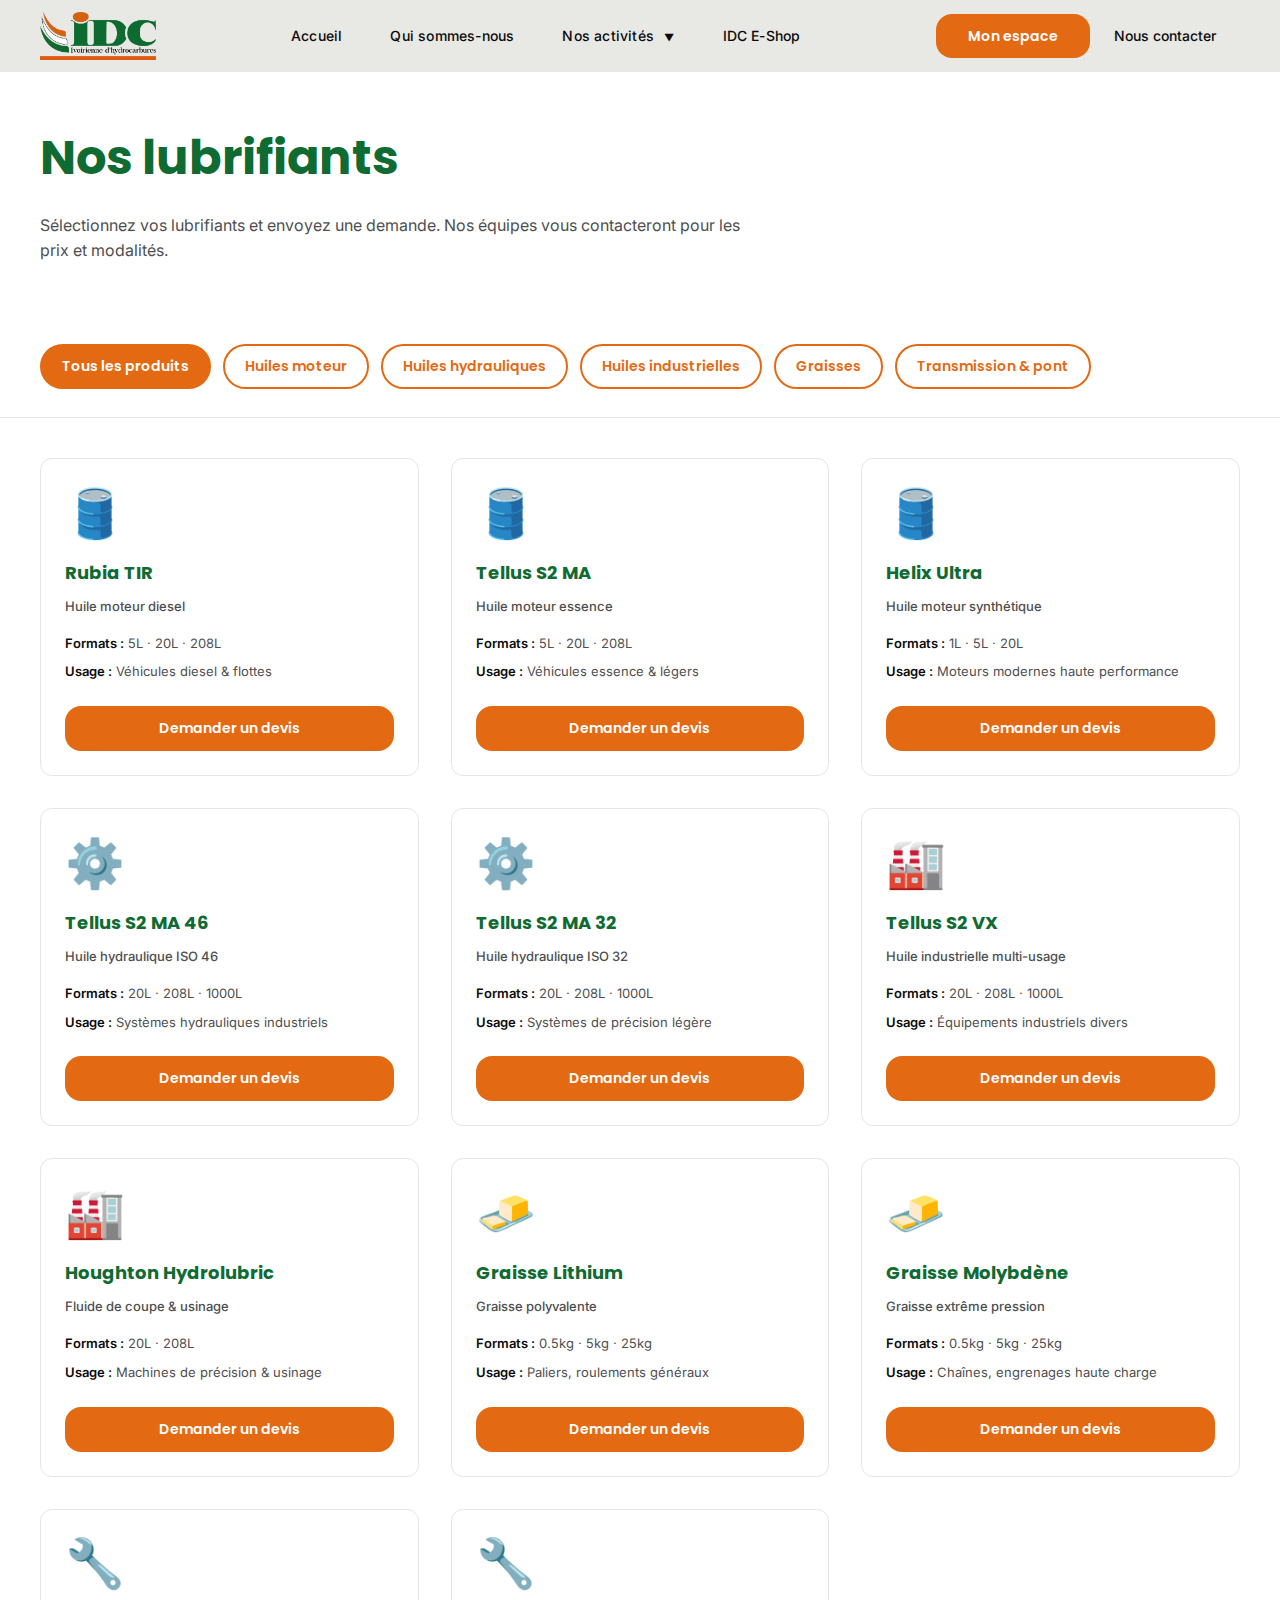
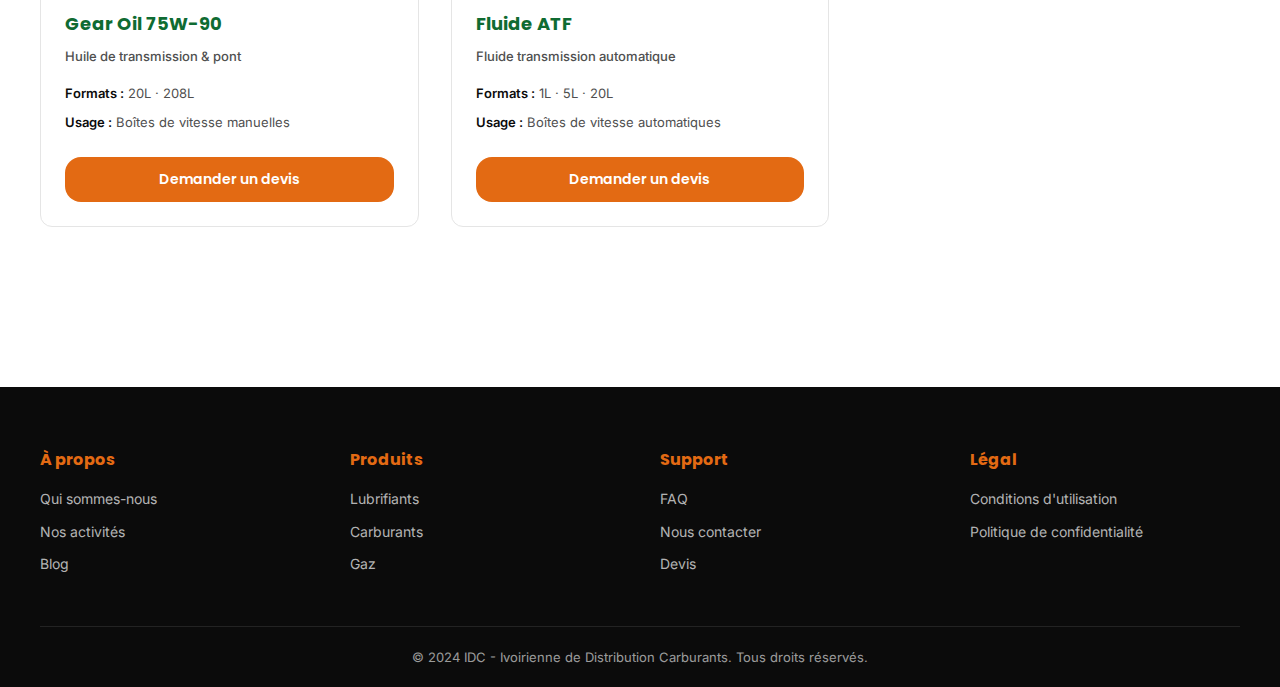
<file: src/lubrifiants.html>
<!DOCTYPE html>
<html lang="fr">
<head>
    <meta charset="UTF-8">
    <meta name="viewport" content="width=device-width, initial-scale=1.0">
    <title>Nos Lubrifiants - IDC | Huiles Moteur, Hydrauliques et Industrielles</title>
    <meta name="description" content="Gamme complète de lubrifiants professionnels IDC pour véhicules, industries et équipements.">
    
    <!-- Google Fonts -->
    <link href="https://fonts.googleapis.com/css2?family=Poppins:wght@400;500;600;700&family=Inter:wght@400;500;600&display=swap" rel="stylesheet">
    
    <style>
        * {
            margin: 0;
            padding: 0;
            box-sizing: border-box;
        }

        body {
            font-family: 'Inter', sans-serif;
            color: #0B0B0B;
            background-color: #FFFFFF;
            line-height: 1.6;
        }

        :root {
            --color-primary: #E36A13;
            --color-secondary: #0F6B32;
            --color-dark: #0B0B0B;
            --color-text: #4F4F4F;
            --color-light: #F4F4F4;
            --color-white: #FFFFFF;
            --color-border: #E5E5E5;
        }

        /* HEADER */
        header {
            background: #E8E8E5;
            position: fixed;
            top: 0;
            left: 0;
            right: 0;
            z-index: 1000;
            border: none;
            border-radius: 0;
            width: 100%;
            box-shadow: none;
            transition: all 0.4s cubic-bezier(0.25, 0.46, 0.45, 0.94);
        }

        header.scrolled {
            top: 20px;
            left: 20px;
            right: 20px;
            width: calc(100% - 40px);
            border-radius: 16px;
            border-bottom: 1px solid rgba(0, 0, 0, 0.08);
            box-shadow: 0 4px 24px rgba(0, 0, 0, 0.08);
        }

        header .container {
            display: flex;
            justify-content: space-between;
            align-items: center;
            padding: 12px 40px;
            gap: 50px;
            max-width: 1320px;
            margin: 0 auto;
        }

        .header-left {
            flex-shrink: 0;
            display: flex;
            align-items: center;
        }

        .logo {
            display: flex;
            align-items: center;
            gap: 0;
        }

        .logo img {
            height: 48px;
            width: auto;
        }

        .header-nav {
            display: flex;
            gap: 48px;
            align-items: center;
            flex: 1;
            justify-content: center;
        }

        .header-nav a {
            color: #0B0B0B;
            text-decoration: none;
            font-weight: 500;
            font-size: 14px;
            letter-spacing: 0.2px;
            transition: color 0.3s ease;
            white-space: nowrap;
            font-family: 'Inter', sans-serif;
        }

        .header-nav a:hover,
        .header-nav a.active {
            color: var(--color-primary);
        }

        .dropdown-arrow {
            display: inline-block;
            font-size: 10px;
            margin-left: 6px;
            vertical-align: middle;
            transition: transform 0.3s ease;
        }

        .nav-item:hover .dropdown-arrow {
            transform: rotate(180deg);
        }

        /* Submenu */
        .nav-item {
            position: relative;
        }

        .submenu {
            display: none;
            position: absolute;
            top: 100%;
            left: 0;
            background: #FFFFFF;
            min-width: 220px;
            border-radius: 6px;
            padding: 12px 0;
            margin-top: 12px;
            border: 1px solid rgba(0, 0, 0, 0.08);
            z-index: 999;
            box-shadow: 0 4px 16px rgba(0, 0, 0, 0.1);
        }

        .nav-item:hover .submenu {
            display: block;
        }

        .submenu a {
            display: block;
            padding: 10px 18px;
            color: #0B0B0B;
            text-decoration: none;
            font-size: 13px;
            transition: all 0.3s ease;
            font-family: 'Inter', sans-serif;
        }

        .submenu a:hover {
            background-color: rgba(227, 106, 19, 0.15);
            color: #E36A13;
        }

        .header-right {
            display: flex;
            align-items: center;
            gap: 24px;
            flex-shrink: 0;
        }

        .header-login {
            color: #0B0B0B;
            text-decoration: none;
            font-weight: 500;
            font-size: 14px;
            font-family: 'Inter', sans-serif;
            transition: color 0.3s ease;
        }

        .header-login:hover {
            color: var(--color-primary);
        }

        .btn {
            display: inline-block;
            padding: 12px 24px;
            border-radius: 16px;
            text-decoration: none;
            border: none;
            cursor: pointer;
            font-weight: 600;
            font-family: 'Poppins', sans-serif;
            transition: all 0.3s ease;
            font-size: 14px;
        }

        .btn-primary {
            background-color: var(--color-primary);
            color: white;
        }

        .btn-primary:hover {
            background-color: #d45d0a;
            transform: translateY(-2px);
            box-shadow: 0 8px 16px rgba(227, 106, 19, 0.3);
        }

        .btn-sm {
            padding: 11px 32px !important;
            font-size: 14px !important;
            border-radius: 16px !important;
            font-weight: 600 !important;
            font-family: 'Poppins', sans-serif !important;
        }

        .btn-secondary {
            background-color: transparent;
            color: white;
            border: 2px solid rgba(255, 255, 255, 0.6);
        }

        /* CONTAINER */
        .container {
            max-width: 1320px;
            margin: 0 auto;
            padding: 0 40px;
        }

        /* PAGE INTRO */
        .page-intro {
            padding-top: 120px;
            padding-bottom: 60px;
            background-color: #FFFFFF;
        }

        .page-intro h1 {
            font-family: 'Poppins', sans-serif;
            font-size: 48px;
            font-weight: 700;
            color: var(--color-secondary);
            margin-bottom: 16px;
        }

        .page-intro p {
            font-size: 16px;
            color: var(--color-text);
            max-width: 700px;
            line-height: 1.6;
        }

        /* FILTRES */
        .filters-wrapper {
            position: sticky;
            top: 72px;
            background: white;
            padding: 20px 0;
            z-index: 100;
            border-bottom: 1px solid var(--color-border);
            margin-bottom: 40px;
        }

        .filters-container {
            display: flex;
            gap: 12px;
            overflow-x: auto;
            padding-bottom: 8px;
        }

        .filters-container::-webkit-scrollbar {
            height: 4px;
        }

        .filters-container::-webkit-scrollbar-track {
            background: var(--color-light);
        }

        .filters-container::-webkit-scrollbar-thumb {
            background: var(--color-primary);
            border-radius: 4px;
        }

        .filter-btn {
            padding: 10px 20px;
            border: 2px solid var(--color-primary);
            background: white;
            color: var(--color-primary);
            border-radius: 24px;
            font-weight: 600;
            font-size: 14px;
            cursor: pointer;
            white-space: nowrap;
            font-family: 'Poppins', sans-serif;
            transition: all 0.3s ease;
            flex-shrink: 0;
        }

        .filter-btn:first-child {
            background: var(--color-primary);
            color: white;
        }

        .filter-btn:first-child.active {
            background: var(--color-primary);
            color: white;
        }

        .filter-btn.active {
            background: var(--color-primary);
            color: white;
        }

        .filter-btn:hover {
            background: var(--color-primary);
            color: white;
        }

        /* PRODUITS GRILLE */
        .products-section {
            padding-bottom: 80px;
        }

        .products-grid {
            display: grid;
            grid-template-columns: repeat(auto-fill, minmax(280px, 1fr));
            gap: 32px;
        }

        .product-card {
            background: white;
            border: 1px solid var(--color-border);
            border-radius: 12px;
            padding: 24px;
            transition: all 0.3s ease;
            display: flex;
            flex-direction: column;
        }

        .product-card:hover {
            box-shadow: 0 8px 32px rgba(0, 0, 0, 0.1);
            border-color: var(--color-primary);
            transform: translateY(-4px);
        }

        .product-icon {
            font-size: 48px;
            margin-bottom: 16px;
            height: 60px;
            display: flex;
            align-items: center;
        }

        .product-name {
            font-family: 'Poppins', sans-serif;
            font-size: 18px;
            font-weight: 700;
            color: var(--color-secondary);
            margin-bottom: 8px;
        }

        .product-category {
            font-size: 13px;
            color: var(--color-text);
            margin-bottom: 16px;
            font-weight: 500;
        }

        .product-formats {
            font-size: 13px;
            color: var(--color-text);
            margin-bottom: 8px;
            line-height: 1.6;
        }

        .product-formats strong {
            color: var(--color-dark);
            font-weight: 600;
        }

        .product-usage {
            font-size: 13px;
            color: var(--color-text);
            margin-bottom: 24px;
            line-height: 1.6;
            flex-grow: 1;
        }

        .product-usage strong {
            color: var(--color-dark);
            font-weight: 600;
        }

        .product-card .btn {
            width: 100%;
            text-align: center;
            padding: 12px 16px;
        }

        /* EMPTY STATE */
        .no-products {
            text-align: center;
            padding: 60px 20px;
            color: var(--color-text);
        }

        .no-products p {
            font-size: 16px;
        }

        /* FOOTER */
        footer {
            background-color: var(--color-dark);
            color: white;
            padding: 60px 0 20px;
            margin-top: 80px;
        }

        .footer-content {
            display: grid;
            grid-template-columns: repeat(auto-fit, minmax(250px, 1fr));
            gap: 40px;
            margin-bottom: 40px;
        }

        .footer-section h3 {
            font-family: 'Poppins', sans-serif;
            font-size: 16px;
            font-weight: 700;
            margin-bottom: 16px;
            color: var(--color-primary);
        }

        .footer-section a {
            display: block;
            color: rgba(255, 255, 255, 0.7);
            text-decoration: none;
            font-size: 14px;
            margin-bottom: 10px;
            transition: color 0.3s ease;
        }

        .footer-section a:hover {
            color: var(--color-primary);
        }

        .footer-bottom {
            border-top: 1px solid rgba(255, 255, 255, 0.1);
            padding-top: 20px;
            text-align: center;
            font-size: 13px;
            color: rgba(255, 255, 255, 0.6);
        }

        /* RESPONSIVE */
        @media (max-width: 1024px) {
            header .container {
                padding: 12px 30px;
            }

            .container {
                padding: 0 30px;
            }

            .products-grid {
                grid-template-columns: repeat(auto-fill, minmax(240px, 1fr));
                gap: 24px;
            }
        }

        @media (max-width: 768px) {
            header .container {
                padding: 12px 20px;
            }

            .header-nav {
                display: none;
            }

            .page-intro {
                padding-top: 80px;
                padding-bottom: 40px;
            }

            .page-intro h1 {
                font-size: 32px;
            }

            .page-intro p {
                font-size: 14px;
            }

            .filters-wrapper {
                top: 56px;
                padding: 16px 0;
                margin-bottom: 30px;
            }

            .filters-container {
                gap: 10px;
            }

            .filter-btn {
                padding: 9px 16px;
                font-size: 12px;
            }

            .products-grid {
                grid-template-columns: 1fr;
                gap: 20px;
            }

            .container {
                padding: 0 20px;
            }

            .product-card {
                padding: 20px;
            }
        }

        @media (max-width: 480px) {
            header .container {
                padding: 12px 16px;
                gap: 20px;
            }

            .page-intro {
                padding-top: 70px;
                padding-bottom: 30px;
            }

            .page-intro h1 {
                font-size: 24px;
            }

            .page-intro p {
                font-size: 13px;
            }

            .filters-wrapper {
                top: 50px;
                padding: 12px 0;
                margin-bottom: 20px;
            }

            .product-card {
                padding: 16px;
            }

            .product-name {
                font-size: 16px;
            }

            .container {
                padding: 0 16px;
            }
        }
    </style>
</head>
<body>
    <!-- HEADER -->
    <header>
        <div class="container">
            <div class="header-left">
                <div class="logo">
                    <img src="../assets/images/logo.png" alt="IDC Logo">
                </div>
            </div>
            
            <nav id="navbar" class="header-nav">
                <a href="index.html">Accueil</a>
                <a href="index.html#apropos">Qui sommes-nous</a>
                <div class="nav-item">
                    <a href="index.html#activites">Nos activités <span class="dropdown-arrow">▼</span></a>
                    <div class="submenu">
                        <a href="index.html#carburants">Carburants</a>
                        <a href="index.html#gaz">Gaz butane</a>
                        <a href="index.html#lubrifiants">Lubrifiants</a>
                        <a href="index.html#carte-tpe">Carte TPE (B2B)</a>
                        <a href="index.html#stations">Stations &amp; services</a>
                    </div>
                </div>
                <a href="eshop.html">IDC E-Shop</a>
            </nav>

            <div class="header-right">
                <a href="#login" class="btn btn-primary btn-sm">Mon espace</a>
                <a href="#contact" class="header-login">Nous contacter</a>
                <div class="menu-burger" id="menuBurger">
                    <span></span>
                    <span></span>
                    <span></span>
                </div>
            </div>
        </div>
    </header>

    <!-- PAGE INTRO -->
    <section class="page-intro">
        <div class="container">
            <h1>Nos lubrifiants</h1>
            <p>Sélectionnez vos lubrifiants et envoyez une demande. Nos équipes vous contacteront pour les prix et modalités.</p>
        </div>
    </section>

    <!-- FILTRES STICKY -->
    <div class="filters-wrapper">
        <div class="container">
            <div class="filters-container">
                <button class="filter-btn active" data-filter="all">Tous les produits</button>
                <button class="filter-btn" data-filter="moteur">Huiles moteur</button>
                <button class="filter-btn" data-filter="hydraulique">Huiles hydrauliques</button>
                <button class="filter-btn" data-filter="industrielle">Huiles industrielles</button>
                <button class="filter-btn" data-filter="graisse">Graisses</button>
                <button class="filter-btn" data-filter="transmission">Transmission & pont</button>
            </div>
        </div>
    </div>

    <!-- PRODUITS -->
    <section class="products-section">
        <div class="container">
            <div class="products-grid" id="productsGrid">
                <!-- Huiles moteur -->
                <div class="product-card" data-category="moteur">
                    <div class="product-icon">🛢️</div>
                    <div class="product-name">Rubia TIR</div>
                    <div class="product-category">Huile moteur diesel</div>
                    <div class="product-formats"><strong>Formats :</strong> 5L · 20L · 208L</div>
                    <div class="product-usage"><strong>Usage :</strong> Véhicules diesel & flottes</div>
                    <button class="btn btn-primary" data-product="Rubia TIR">Demander un devis</button>
                </div>

                <div class="product-card" data-category="moteur">
                    <div class="product-icon">🛢️</div>
                    <div class="product-name">Tellus S2 MA</div>
                    <div class="product-category">Huile moteur essence</div>
                    <div class="product-formats"><strong>Formats :</strong> 5L · 20L · 208L</div>
                    <div class="product-usage"><strong>Usage :</strong> Véhicules essence & légers</div>
                    <button class="btn btn-primary" data-product="Tellus S2 MA">Demander un devis</button>
                </div>

                <div class="product-card" data-category="moteur">
                    <div class="product-icon">🛢️</div>
                    <div class="product-name">Helix Ultra</div>
                    <div class="product-category">Huile moteur synthétique</div>
                    <div class="product-formats"><strong>Formats :</strong> 1L · 5L · 20L</div>
                    <div class="product-usage"><strong>Usage :</strong> Moteurs modernes haute performance</div>
                    <button class="btn btn-primary" data-product="Helix Ultra">Demander un devis</button>
                </div>

                <!-- Huiles hydrauliques -->
                <div class="product-card" data-category="hydraulique">
                    <div class="product-icon">⚙️</div>
                    <div class="product-name">Tellus S2 MA 46</div>
                    <div class="product-category">Huile hydraulique ISO 46</div>
                    <div class="product-formats"><strong>Formats :</strong> 20L · 208L · 1000L</div>
                    <div class="product-usage"><strong>Usage :</strong> Systèmes hydrauliques industriels</div>
                    <button class="btn btn-primary" data-product="Tellus S2 MA 46">Demander un devis</button>
                </div>

                <div class="product-card" data-category="hydraulique">
                    <div class="product-icon">⚙️</div>
                    <div class="product-name">Tellus S2 MA 32</div>
                    <div class="product-category">Huile hydraulique ISO 32</div>
                    <div class="product-formats"><strong>Formats :</strong> 20L · 208L · 1000L</div>
                    <div class="product-usage"><strong>Usage :</strong> Systèmes de précision légère</div>
                    <button class="btn btn-primary" data-product="Tellus S2 MA 32">Demander un devis</button>
                </div>

                <!-- Huiles industrielles -->
                <div class="product-card" data-category="industrielle">
                    <div class="product-icon">🏭</div>
                    <div class="product-name">Tellus S2 VX</div>
                    <div class="product-category">Huile industrielle multi-usage</div>
                    <div class="product-formats"><strong>Formats :</strong> 20L · 208L · 1000L</div>
                    <div class="product-usage"><strong>Usage :</strong> Équipements industriels divers</div>
                    <button class="btn btn-primary" data-product="Tellus S2 VX">Demander un devis</button>
                </div>

                <div class="product-card" data-category="industrielle">
                    <div class="product-icon">🏭</div>
                    <div class="product-name">Houghton Hydrolubric</div>
                    <div class="product-category">Fluide de coupe & usinage</div>
                    <div class="product-formats"><strong>Formats :</strong> 20L · 208L</div>
                    <div class="product-usage"><strong>Usage :</strong> Machines de précision & usinage</div>
                    <button class="btn btn-primary" data-product="Houghton Hydrolubric">Demander un devis</button>
                </div>

                <!-- Graisses -->
                <div class="product-card" data-category="graisse">
                    <div class="product-icon">🧈</div>
                    <div class="product-name">Graisse Lithium</div>
                    <div class="product-category">Graisse polyvalente</div>
                    <div class="product-formats"><strong>Formats :</strong> 0.5kg · 5kg · 25kg</div>
                    <div class="product-usage"><strong>Usage :</strong> Paliers, roulements généraux</div>
                    <button class="btn btn-primary" data-product="Graisse Lithium">Demander un devis</button>
                </div>

                <div class="product-card" data-category="graisse">
                    <div class="product-icon">🧈</div>
                    <div class="product-name">Graisse Molybdène</div>
                    <div class="product-category">Graisse extrême pression</div>
                    <div class="product-formats"><strong>Formats :</strong> 0.5kg · 5kg · 25kg</div>
                    <div class="product-usage"><strong>Usage :</strong> Chaînes, engrenages haute charge</div>
                    <button class="btn btn-primary" data-product="Graisse Molybdène">Demander un devis</button>
                </div>

                <!-- Transmission & pont -->
                <div class="product-card" data-category="transmission">
                    <div class="product-icon">🔧</div>
                    <div class="product-name">Gear Oil 75W-90</div>
                    <div class="product-category">Huile de transmission & pont</div>
                    <div class="product-formats"><strong>Formats :</strong> 20L · 208L</div>
                    <div class="product-usage"><strong>Usage :</strong> Boîtes de vitesse manuelles</div>
                    <button class="btn btn-primary" data-product="Gear Oil 75W-90">Demander un devis</button>
                </div>

                <div class="product-card" data-category="transmission">
                    <div class="product-icon">🔧</div>
                    <div class="product-name">Fluide ATF</div>
                    <div class="product-category">Fluide transmission automatique</div>
                    <div class="product-formats"><strong>Formats :</strong> 1L · 5L · 20L</div>
                    <div class="product-usage"><strong>Usage :</strong> Boîtes de vitesse automatiques</div>
                    <button class="btn btn-primary" data-product="Fluide ATF">Demander un devis</button>
                </div>
            </div>
        </div>
    </section>

    <!-- FOOTER -->
    <footer>
        <div class="container">
            <div class="footer-content">
                <div class="footer-section">
                    <h3>À propos</h3>
                    <a href="#">Qui sommes-nous</a>
                    <a href="#">Nos activités</a>
                    <a href="#">Blog</a>
                </div>

                <div class="footer-section">
                    <h3>Produits</h3>
                    <a href="#">Lubrifiants</a>
                    <a href="#">Carburants</a>
                    <a href="#">Gaz</a>
                </div>

                <div class="footer-section">
                    <h3>Support</h3>
                    <a href="#">FAQ</a>
                    <a href="#">Nous contacter</a>
                    <a href="#">Devis</a>
                </div>

                <div class="footer-section">
                    <h3>Légal</h3>
                    <a href="#">Conditions d'utilisation</a>
                    <a href="#">Politique de confidentialité</a>
                </div>
            </div>

            <div class="footer-bottom">
                <p>&copy; 2024 IDC - Ivoirienne de Distribution Carburants. Tous droits réservés.</p>
            </div>
        </div>
    </footer>

    <script>
        // Header scroll effect
        const header = document.querySelector('header');
        window.addEventListener('scroll', () => {
            if (window.scrollY > 80) {
                header.classList.add('scrolled');
            } else {
                header.classList.remove('scrolled');
            }
        });

        // Filters functionality
        const filterBtns = document.querySelectorAll('.filter-btn');
        const productCards = document.querySelectorAll('.product-card');

        filterBtns.forEach(btn => {
            btn.addEventListener('click', () => {
                const filter = btn.getAttribute('data-filter');

                // Update active button
                filterBtns.forEach(b => b.classList.remove('active'));
                btn.classList.add('active');

                // Filter products
                productCards.forEach(card => {
                    const category = card.getAttribute('data-category');
                    if (filter === 'all' || category === filter) {
                        card.style.display = 'flex';
                    } else {
                        card.style.display = 'none';
                    }
                });
            });
        });

        // Devis button functionality
        document.querySelectorAll('.btn-primary').forEach(btn => {
            btn.addEventListener('click', function() {
                const product = this.getAttribute('data-product');
                if (product) {
                    alert(`Demande de devis pour: ${product}\n\nNos équipes vous contacteront dans les 24h.`);
                }
            });
        });
    </script>
</body>
</html>
</file>
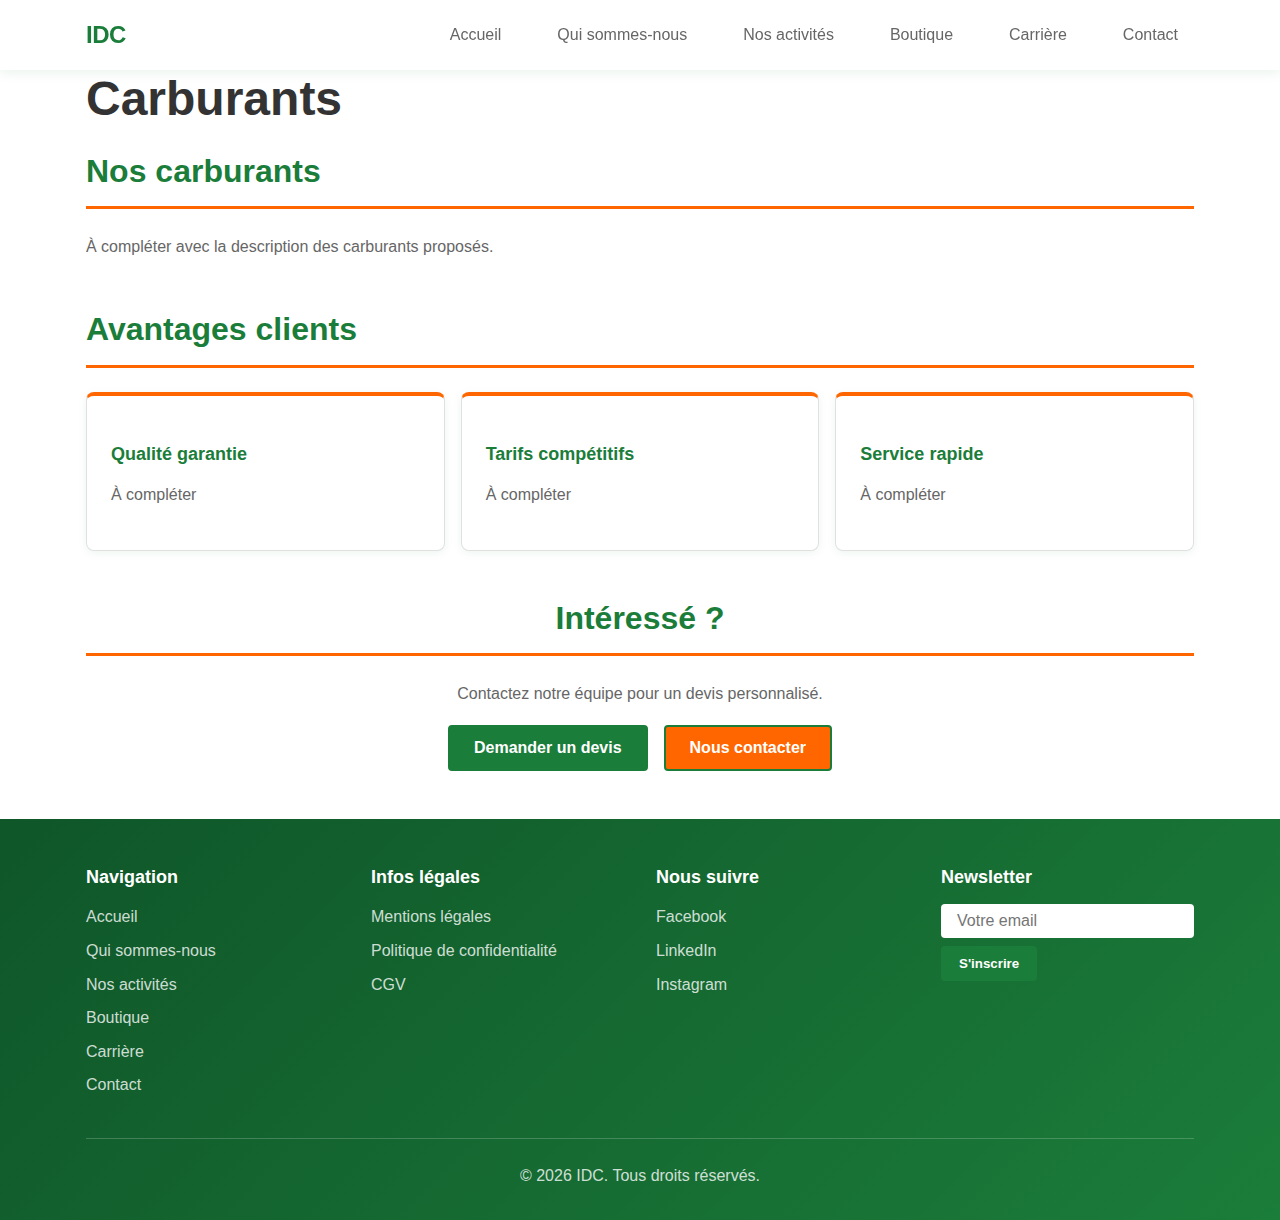
<file: src/activites/carburants.html>
<!DOCTYPE html>
<html lang="fr">
<head>
    <meta charset="UTF-8">
    <meta name="viewport" content="width=device-width, initial-scale=1.0">
    <meta name="description" content="Carburants - IDC : Carburants de qualité pour vos besoins">
    <meta name="keywords" content="carburants, essence, diesel, carburant de qualité, IDC">
    <title>Carburants - IDC</title>
    <link rel="stylesheet" href="../../assets/css/reset.css">
    <link rel="stylesheet" href="../../assets/css/variables.css">
    <link rel="stylesheet" href="../../assets/css/styles.css">
</head>
<body>
    <header class="header">
        <nav class="navbar">
            <div class="container">
                <div class="navbar__brand">IDC</div>
                <button class="navbar__toggle" aria-label="Toggle menu">
                    <span></span>
                    <span></span>
                    <span></span>
                </button>
                <ul class="navbar__menu">
                    <li><a href="/" class="navbar__link">Accueil</a></li>
                    <li><a href="/pages/qui-sommes-nous.html" class="navbar__link">Qui sommes-nous</a></li>
                    <li><a href="/activites/" class="navbar__link">Nos activités</a></li>
                    <li><a href="/boutique/" class="navbar__link">Boutique</a></li>
                    <li><a href="/pages/carriere.html" class="navbar__link">Carrière</a></li>
                    <li><a href="/pages/contact.html" class="navbar__link">Contact</a></li>
                </ul>
            </div>
        </nav>
    </header>

    <main class="main">
        <div class="container">
            <h1>Carburants</h1>
            
            <section class="section">
                <h2>Nos carburants</h2>
                <p>À compléter avec la description des carburants proposés.</p>
            </section>

            <section class="section">
                <h2>Avantages clients</h2>
                <div class="grid">
                    <div class="card">
                        <h3>Qualité garantie</h3>
                        <p>À compléter</p>
                    </div>
                    <div class="card">
                        <h3>Tarifs compétitifs</h3>
                        <p>À compléter</p>
                    </div>
                    <div class="card">
                        <h3>Service rapide</h3>
                        <p>À compléter</p>
                    </div>
                </div>
            </section>

            <section class="section" style="text-align: center;">
                <h2>Intéressé ?</h2>
                <p>Contactez notre équipe pour un devis personnalisé.</p>
                <div style="display: flex; gap: 1rem; justify-content: center; flex-wrap: wrap;">
                    <a href="/pages/devis.html" class="btn">Demander un devis</a>
                    <a href="/pages/contact.html" class="btn" style="background-color: var(--secondary-color);">Nous contacter</a>
                </div>
            </section>
        </div>
    </main>

    <footer class="footer">
        <div class="container">
            <div class="footer__content">
                <div class="footer__section">
                    <h3>Navigation</h3>
                    <ul>
                        <li><a href="/">Accueil</a></li>
                        <li><a href="/pages/qui-sommes-nous.html">Qui sommes-nous</a></li>
                        <li><a href="/activites/">Nos activités</a></li>
                        <li><a href="/boutique/">Boutique</a></li>
                        <li><a href="/pages/carriere.html">Carrière</a></li>
                        <li><a href="/pages/contact.html">Contact</a></li>
                    </ul>
                </div>
                <div class="footer__section">
                    <h3>Infos légales</h3>
                    <ul>
                        <li><a href="/pages/mentions-legales.html">Mentions légales</a></li>
                        <li><a href="/pages/politique-confidentialite.html">Politique de confidentialité</a></li>
                        <li><a href="/pages/cgv.html">CGV</a></li>
                    </ul>
                </div>
                <div class="footer__section">
                    <h3>Nous suivre</h3>
                    <ul>
                        <li><a href="#" target="_blank">Facebook</a></li>
                        <li><a href="#" target="_blank">LinkedIn</a></li>
                        <li><a href="#" target="_blank">Instagram</a></li>
                    </ul>
                </div>
                <div class="footer__section">
                    <h3>Newsletter</h3>
                    <form class="footer__newsletter">
                        <input type="email" placeholder="Votre email" required>
                        <button type="submit" class="btn">S'inscrire</button>
                    </form>
                </div>
            </div>
            <div class="footer__bottom">
                <p>&copy; 2026 IDC. Tous droits réservés.</p>
            </div>
        </div>
    </footer>

    <script src="../../assets/js/main.js"></script>
</body>
</html>
</file>
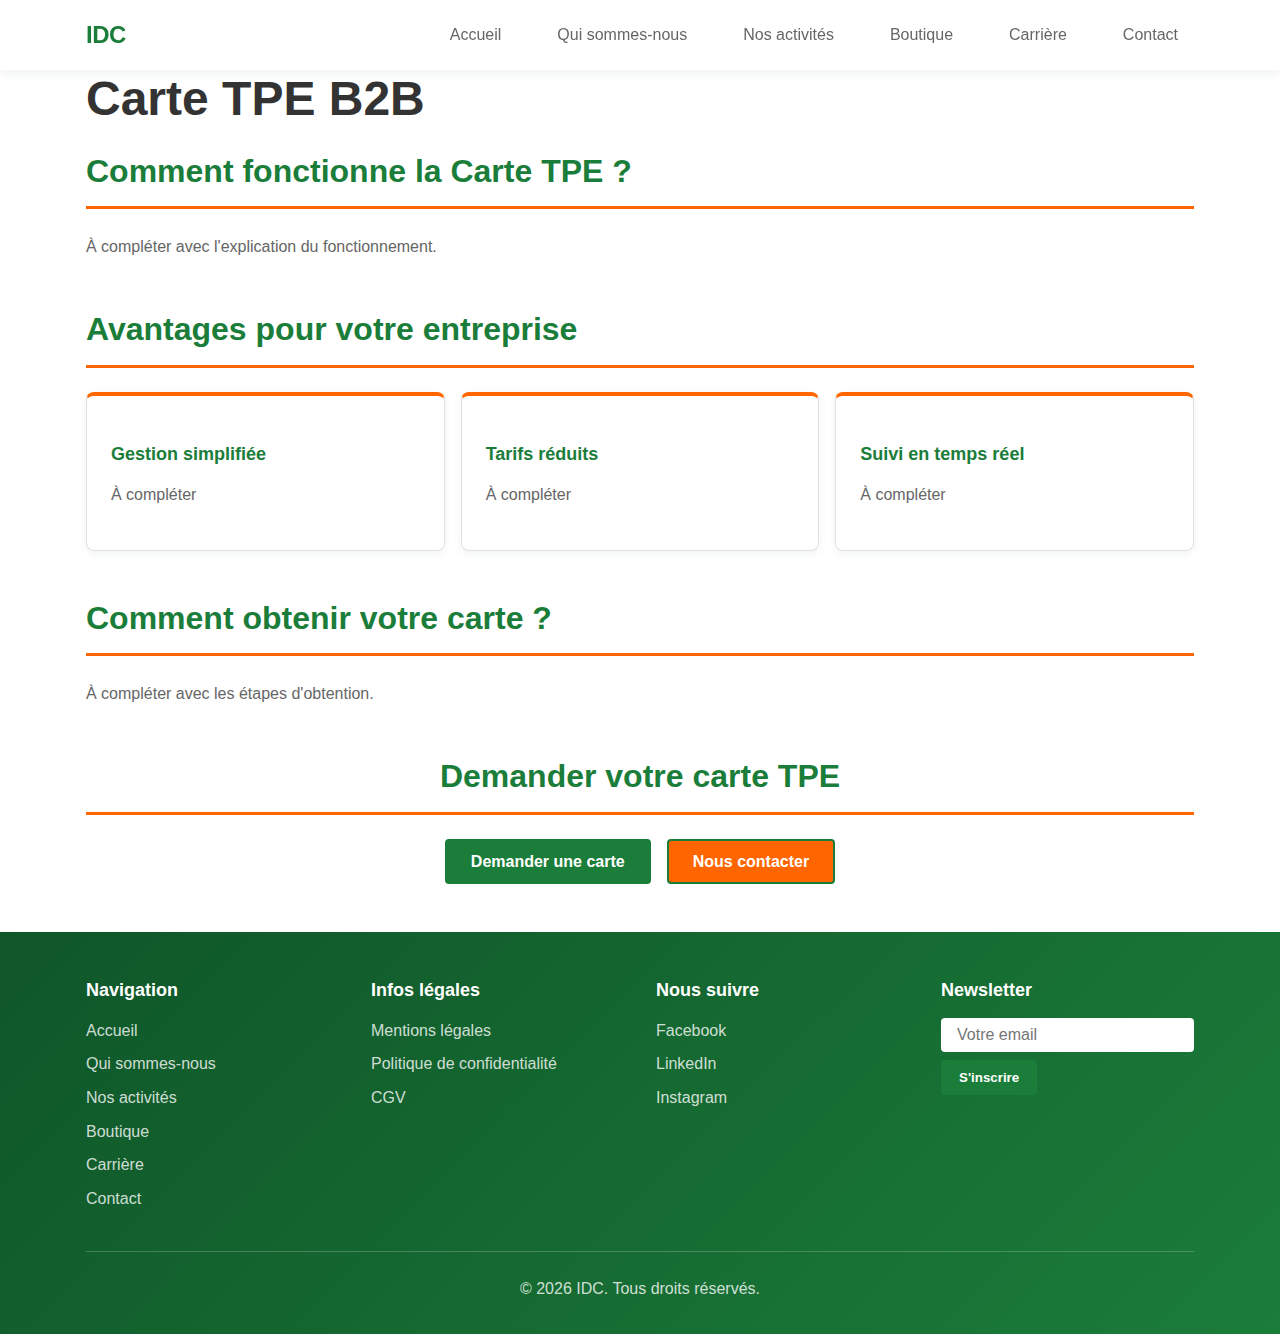
<file: src/activites/carte-tpe.html>
<!DOCTYPE html>
<html lang="fr">
<head>
    <meta charset="UTF-8">
    <meta name="viewport" content="width=device-width, initial-scale=1.0">
    <meta name="description" content="Carte TPE B2B - IDC : Solution de paiement pour les entreprises">
    <meta name="keywords" content="carte tpe, b2b, entreprise, solution paiement, IDC">
    <title>Carte TPE B2B - IDC</title>
    <link rel="stylesheet" href="../../assets/css/reset.css">
    <link rel="stylesheet" href="../../assets/css/variables.css">
    <link rel="stylesheet" href="../../assets/css/styles.css">
</head>
<body>
    <header class="header">
        <nav class="navbar">
            <div class="container">
                <div class="navbar__brand">IDC</div>
                <button class="navbar__toggle" aria-label="Toggle menu">
                    <span></span>
                    <span></span>
                    <span></span>
                </button>
                <ul class="navbar__menu">
                    <li><a href="/" class="navbar__link">Accueil</a></li>
                    <li><a href="/pages/qui-sommes-nous.html" class="navbar__link">Qui sommes-nous</a></li>
                    <li><a href="/activites/" class="navbar__link">Nos activités</a></li>
                    <li><a href="/boutique/" class="navbar__link">Boutique</a></li>
                    <li><a href="/pages/carriere.html" class="navbar__link">Carrière</a></li>
                    <li><a href="/pages/contact.html" class="navbar__link">Contact</a></li>
                </ul>
            </div>
        </nav>
    </header>

    <main class="main">
        <div class="container">
            <h1>Carte TPE B2B</h1>
            
            <section class="section">
                <h2>Comment fonctionne la Carte TPE ?</h2>
                <p>À compléter avec l'explication du fonctionnement.</p>
            </section>

            <section class="section">
                <h2>Avantages pour votre entreprise</h2>
                <div class="grid">
                    <div class="card">
                        <h3>Gestion simplifiée</h3>
                        <p>À compléter</p>
                    </div>
                    <div class="card">
                        <h3>Tarifs réduits</h3>
                        <p>À compléter</p>
                    </div>
                    <div class="card">
                        <h3>Suivi en temps réel</h3>
                        <p>À compléter</p>
                    </div>
                </div>
            </section>

            <section class="section">
                <h2>Comment obtenir votre carte ?</h2>
                <p>À compléter avec les étapes d'obtention.</p>
            </section>

            <section class="section" style="text-align: center;">
                <h2>Demander votre carte TPE</h2>
                <div style="display: flex; gap: 1rem; justify-content: center; flex-wrap: wrap;">
                    <a href="/pages/devis.html" class="btn">Demander une carte</a>
                    <a href="/pages/contact.html" class="btn" style="background-color: var(--secondary-color);">Nous contacter</a>
                </div>
            </section>
        </div>
    </main>

    <footer class="footer">
        <div class="container">
            <div class="footer__content">
                <div class="footer__section">
                    <h3>Navigation</h3>
                    <ul>
                        <li><a href="/">Accueil</a></li>
                        <li><a href="/pages/qui-sommes-nous.html">Qui sommes-nous</a></li>
                        <li><a href="/activites/">Nos activités</a></li>
                        <li><a href="/boutique/">Boutique</a></li>
                        <li><a href="/pages/carriere.html">Carrière</a></li>
                        <li><a href="/pages/contact.html">Contact</a></li>
                    </ul>
                </div>
                <div class="footer__section">
                    <h3>Infos légales</h3>
                    <ul>
                        <li><a href="/pages/mentions-legales.html">Mentions légales</a></li>
                        <li><a href="/pages/politique-confidentialite.html">Politique de confidentialité</a></li>
                        <li><a href="/pages/cgv.html">CGV</a></li>
                    </ul>
                </div>
                <div class="footer__section">
                    <h3>Nous suivre</h3>
                    <ul>
                        <li><a href="#" target="_blank">Facebook</a></li>
                        <li><a href="#" target="_blank">LinkedIn</a></li>
                        <li><a href="#" target="_blank">Instagram</a></li>
                    </ul>
                </div>
                <div class="footer__section">
                    <h3>Newsletter</h3>
                    <form class="footer__newsletter">
                        <input type="email" placeholder="Votre email" required>
                        <button type="submit" class="btn">S'inscrire</button>
                    </form>
                </div>
            </div>
            <div class="footer__bottom">
                <p>&copy; 2026 IDC. Tous droits réservés.</p>
            </div>
        </div>
    </footer>

    <script src="../../assets/js/main.js"></script>
</body>
</html>
</file>
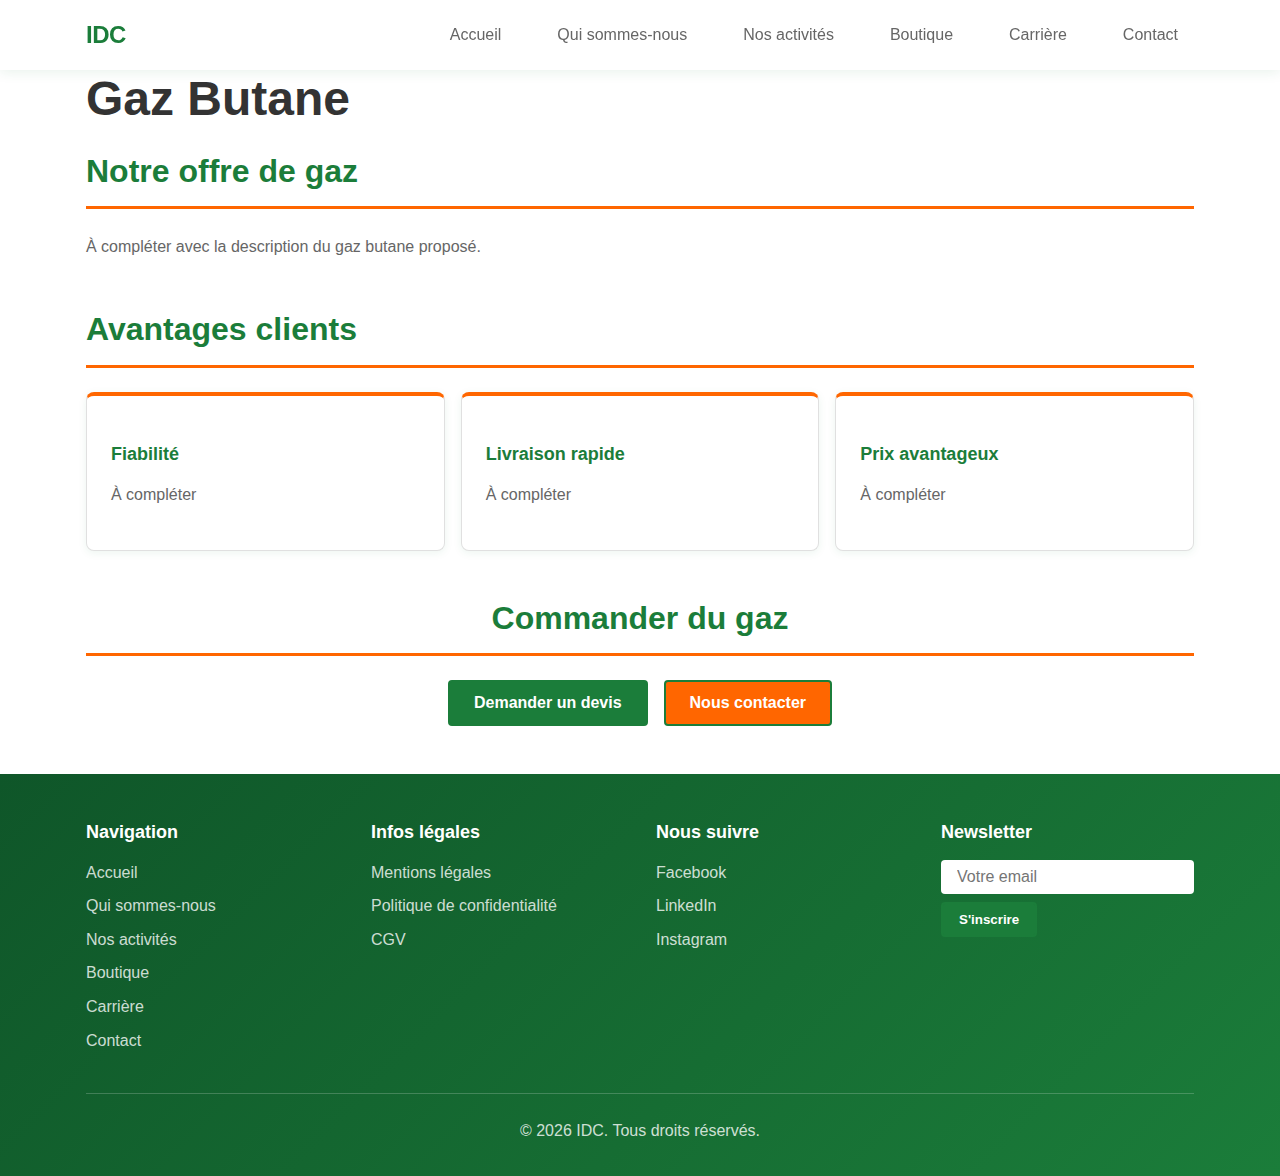
<file: src/activites/gaz.html>
<!DOCTYPE html>
<html lang="fr">
<head>
    <meta charset="UTF-8">
    <meta name="viewport" content="width=device-width, initial-scale=1.0">
    <meta name="description" content="Gaz Butane - IDC : Gaz butane de qualité pour tous les besoins">
    <meta name="keywords" content="gaz, butane, gaz domestique, propane, IDC">
    <title>Gaz Butane - IDC</title>
    <link rel="stylesheet" href="../../assets/css/reset.css">
    <link rel="stylesheet" href="../../assets/css/variables.css">
    <link rel="stylesheet" href="../../assets/css/styles.css">
</head>
<body>
    <header class="header">
        <nav class="navbar">
            <div class="container">
                <div class="navbar__brand">IDC</div>
                <button class="navbar__toggle" aria-label="Toggle menu">
                    <span></span>
                    <span></span>
                    <span></span>
                </button>
                <ul class="navbar__menu">
                    <li><a href="/" class="navbar__link">Accueil</a></li>
                    <li><a href="/pages/qui-sommes-nous.html" class="navbar__link">Qui sommes-nous</a></li>
                    <li><a href="/activites/" class="navbar__link">Nos activités</a></li>
                    <li><a href="/boutique/" class="navbar__link">Boutique</a></li>
                    <li><a href="/pages/carriere.html" class="navbar__link">Carrière</a></li>
                    <li><a href="/pages/contact.html" class="navbar__link">Contact</a></li>
                </ul>
            </div>
        </nav>
    </header>

    <main class="main">
        <div class="container">
            <h1>Gaz Butane</h1>
            
            <section class="section">
                <h2>Notre offre de gaz</h2>
                <p>À compléter avec la description du gaz butane proposé.</p>
            </section>

            <section class="section">
                <h2>Avantages clients</h2>
                <div class="grid">
                    <div class="card">
                        <h3>Fiabilité</h3>
                        <p>À compléter</p>
                    </div>
                    <div class="card">
                        <h3>Livraison rapide</h3>
                        <p>À compléter</p>
                    </div>
                    <div class="card">
                        <h3>Prix avantageux</h3>
                        <p>À compléter</p>
                    </div>
                </div>
            </section>

            <section class="section" style="text-align: center;">
                <h2>Commander du gaz</h2>
                <div style="display: flex; gap: 1rem; justify-content: center; flex-wrap: wrap;">
                    <a href="/pages/devis.html" class="btn">Demander un devis</a>
                    <a href="/pages/contact.html" class="btn" style="background-color: var(--secondary-color);">Nous contacter</a>
                </div>
            </section>
        </div>
    </main>

    <footer class="footer">
        <div class="container">
            <div class="footer__content">
                <div class="footer__section">
                    <h3>Navigation</h3>
                    <ul>
                        <li><a href="/">Accueil</a></li>
                        <li><a href="/pages/qui-sommes-nous.html">Qui sommes-nous</a></li>
                        <li><a href="/activites/">Nos activités</a></li>
                        <li><a href="/boutique/">Boutique</a></li>
                        <li><a href="/pages/carriere.html">Carrière</a></li>
                        <li><a href="/pages/contact.html">Contact</a></li>
                    </ul>
                </div>
                <div class="footer__section">
                    <h3>Infos légales</h3>
                    <ul>
                        <li><a href="/pages/mentions-legales.html">Mentions légales</a></li>
                        <li><a href="/pages/politique-confidentialite.html">Politique de confidentialité</a></li>
                        <li><a href="/pages/cgv.html">CGV</a></li>
                    </ul>
                </div>
                <div class="footer__section">
                    <h3>Nous suivre</h3>
                    <ul>
                        <li><a href="#" target="_blank">Facebook</a></li>
                        <li><a href="#" target="_blank">LinkedIn</a></li>
                        <li><a href="#" target="_blank">Instagram</a></li>
                    </ul>
                </div>
                <div class="footer__section">
                    <h3>Newsletter</h3>
                    <form class="footer__newsletter">
                        <input type="email" placeholder="Votre email" required>
                        <button type="submit" class="btn">S'inscrire</button>
                    </form>
                </div>
            </div>
            <div class="footer__bottom">
                <p>&copy; 2026 IDC. Tous droits réservés.</p>
            </div>
        </div>
    </footer>

    <script src="../../assets/js/main.js"></script>
</body>
</html>
</file>
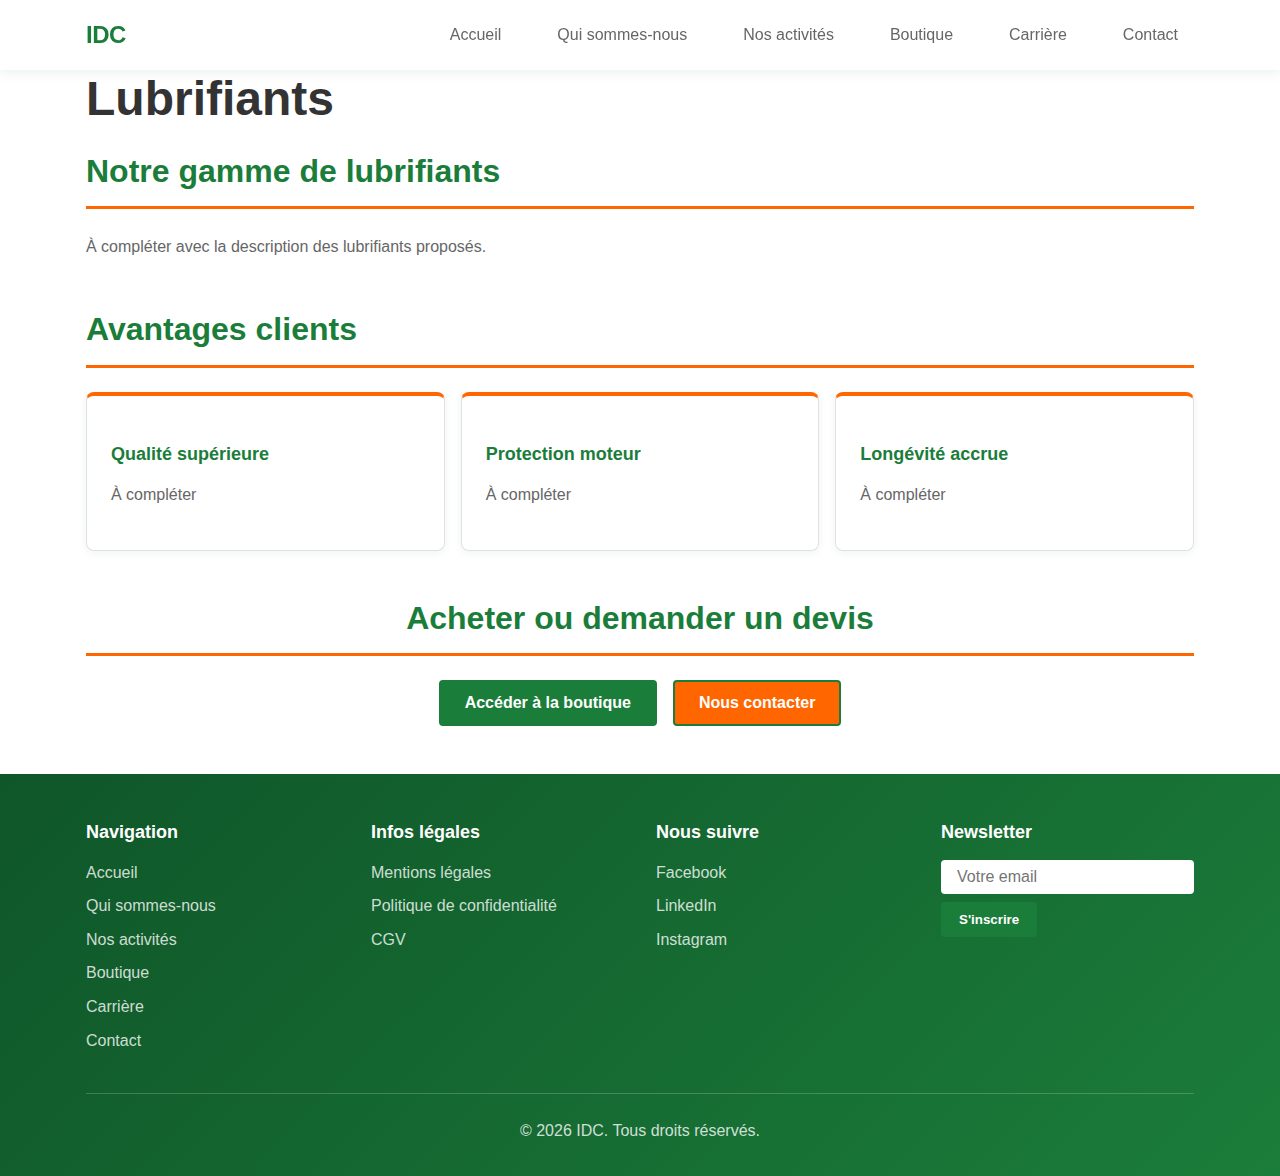
<file: src/activites/lubrifiants.html>
<!DOCTYPE html>
<html lang="fr">
<head>
    <meta charset="UTF-8">
    <meta name="viewport" content="width=device-width, initial-scale=1.0">
    <meta name="description" content="Lubrifiants - IDC : Lubrifiants professionnels pour tous les moteurs">
    <meta name="keywords" content="lubrifiants, huiles moteur, huiles, IDC">
    <title>Lubrifiants - IDC</title>
    <link rel="stylesheet" href="../../assets/css/reset.css">
    <link rel="stylesheet" href="../../assets/css/variables.css">
    <link rel="stylesheet" href="../../assets/css/styles.css">
</head>
<body>
    <header class="header">
        <nav class="navbar">
            <div class="container">
                <div class="navbar__brand">IDC</div>
                <button class="navbar__toggle" aria-label="Toggle menu">
                    <span></span>
                    <span></span>
                    <span></span>
                </button>
                <ul class="navbar__menu">
                    <li><a href="/" class="navbar__link">Accueil</a></li>
                    <li><a href="/pages/qui-sommes-nous.html" class="navbar__link">Qui sommes-nous</a></li>
                    <li><a href="/activites/" class="navbar__link">Nos activités</a></li>
                    <li><a href="/boutique/" class="navbar__link">Boutique</a></li>
                    <li><a href="/pages/carriere.html" class="navbar__link">Carrière</a></li>
                    <li><a href="/pages/contact.html" class="navbar__link">Contact</a></li>
                </ul>
            </div>
        </nav>
    </header>

    <main class="main">
        <div class="container">
            <h1>Lubrifiants</h1>
            
            <section class="section">
                <h2>Notre gamme de lubrifiants</h2>
                <p>À compléter avec la description des lubrifiants proposés.</p>
            </section>

            <section class="section">
                <h2>Avantages clients</h2>
                <div class="grid">
                    <div class="card">
                        <h3>Qualité supérieure</h3>
                        <p>À compléter</p>
                    </div>
                    <div class="card">
                        <h3>Protection moteur</h3>
                        <p>À compléter</p>
                    </div>
                    <div class="card">
                        <h3>Longévité accrue</h3>
                        <p>À compléter</p>
                    </div>
                </div>
            </section>

            <section class="section" style="text-align: center;">
                <h2>Acheter ou demander un devis</h2>
                <div style="display: flex; gap: 1rem; justify-content: center; flex-wrap: wrap;">
                    <a href="/boutique/" class="btn">Accéder à la boutique</a>
                    <a href="/pages/contact.html" class="btn" style="background-color: var(--secondary-color);">Nous contacter</a>
                </div>
            </section>
        </div>
    </main>

    <footer class="footer">
        <div class="container">
            <div class="footer__content">
                <div class="footer__section">
                    <h3>Navigation</h3>
                    <ul>
                        <li><a href="/">Accueil</a></li>
                        <li><a href="/pages/qui-sommes-nous.html">Qui sommes-nous</a></li>
                        <li><a href="/activites/">Nos activités</a></li>
                        <li><a href="/boutique/">Boutique</a></li>
                        <li><a href="/pages/carriere.html">Carrière</a></li>
                        <li><a href="/pages/contact.html">Contact</a></li>
                    </ul>
                </div>
                <div class="footer__section">
                    <h3>Infos légales</h3>
                    <ul>
                        <li><a href="/pages/mentions-legales.html">Mentions légales</a></li>
                        <li><a href="/pages/politique-confidentialite.html">Politique de confidentialité</a></li>
                        <li><a href="/pages/cgv.html">CGV</a></li>
                    </ul>
                </div>
                <div class="footer__section">
                    <h3>Nous suivre</h3>
                    <ul>
                        <li><a href="#" target="_blank">Facebook</a></li>
                        <li><a href="#" target="_blank">LinkedIn</a></li>
                        <li><a href="#" target="_blank">Instagram</a></li>
                    </ul>
                </div>
                <div class="footer__section">
                    <h3>Newsletter</h3>
                    <form class="footer__newsletter">
                        <input type="email" placeholder="Votre email" required>
                        <button type="submit" class="btn">S'inscrire</button>
                    </form>
                </div>
            </div>
            <div class="footer__bottom">
                <p>&copy; 2026 IDC. Tous droits réservés.</p>
            </div>
        </div>
    </footer>

    <script src="../../assets/js/main.js"></script>
</body>
</html>
</file>
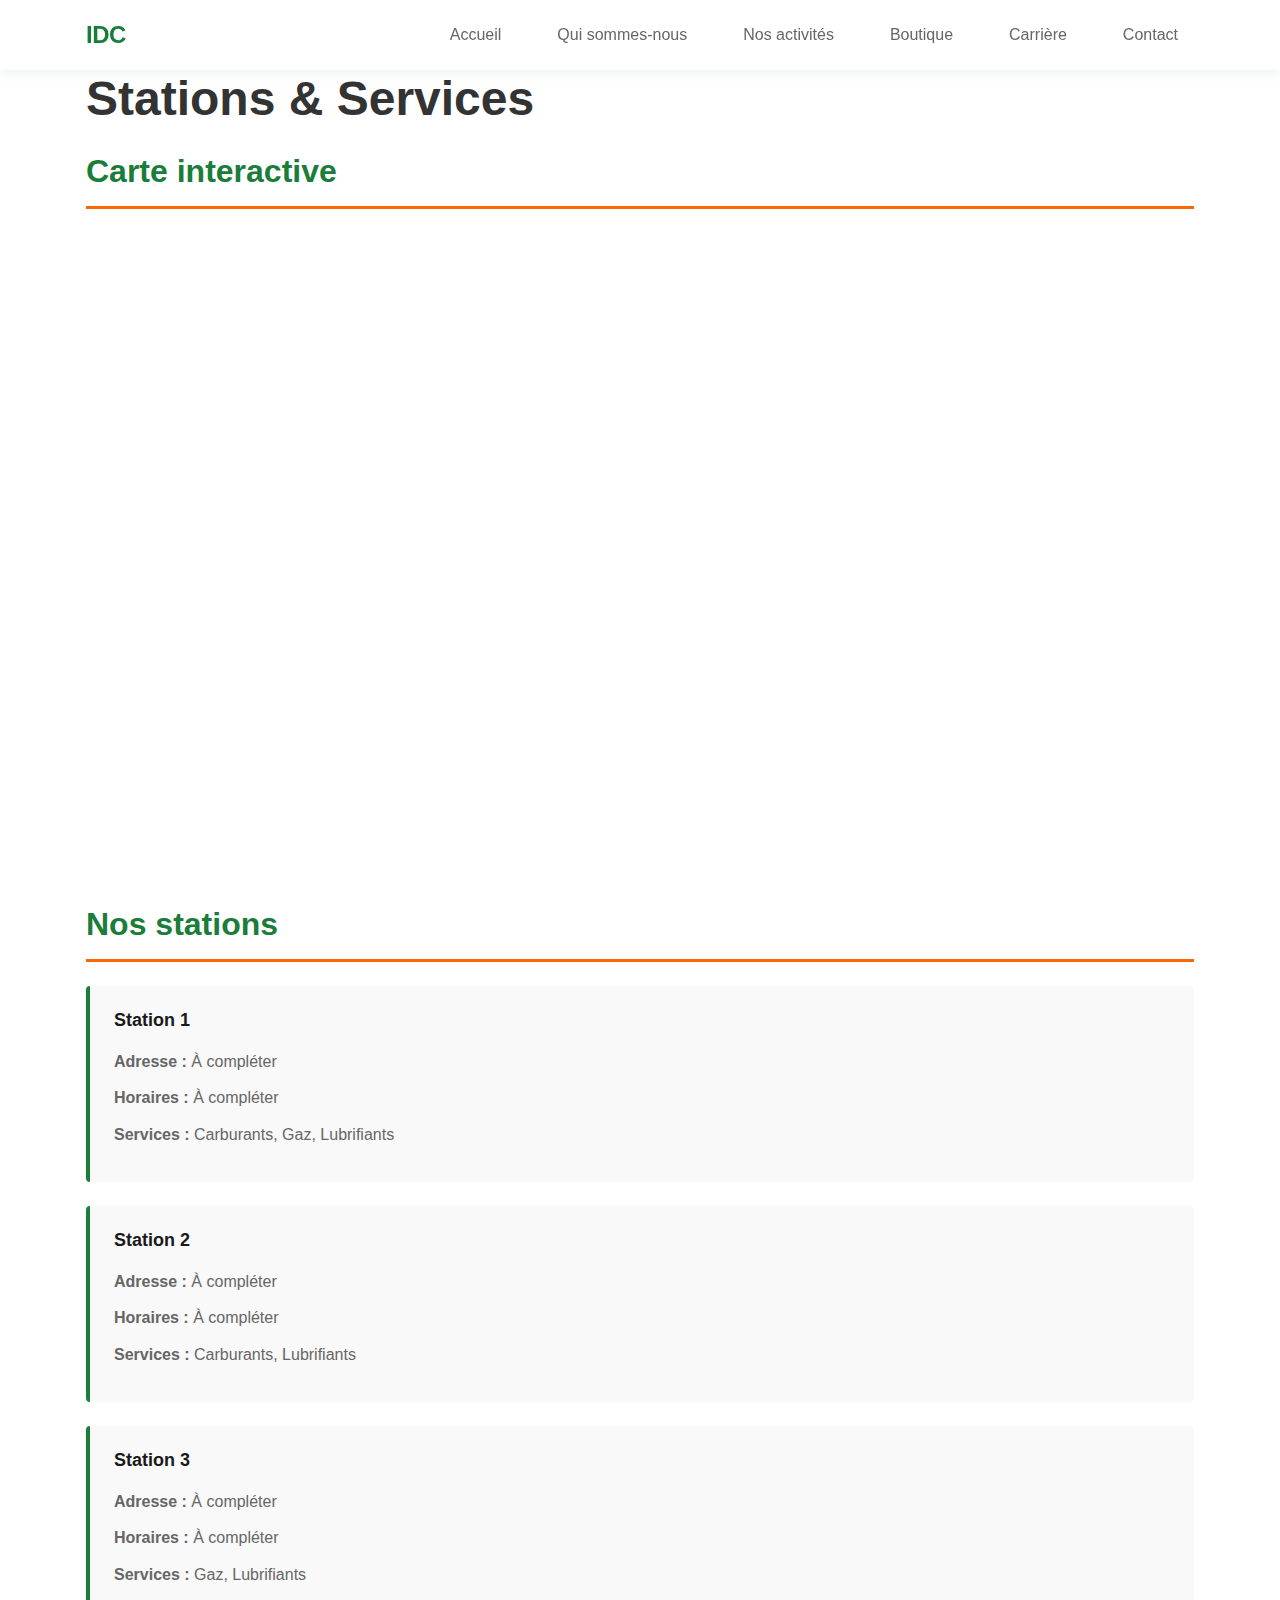
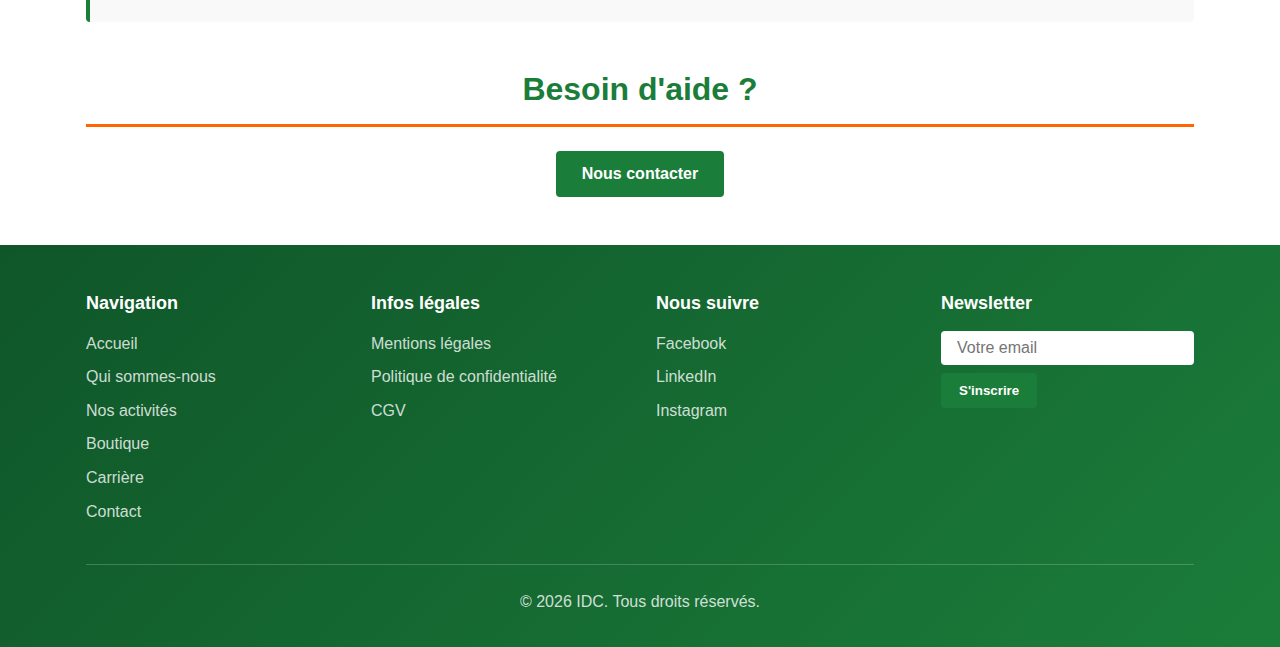
<file: src/activites/stations.html>
<!DOCTYPE html>
<html lang="fr">
<head>
    <meta charset="UTF-8">
    <meta name="viewport" content="width=device-width, initial-scale=1.0">
    <meta name="description" content="Stations & Services - IDC : Trouvez la station la plus proche">
    <meta name="keywords" content="stations, services, localisation, carte, IDC">
    <title>Stations & Services - IDC</title>
    <link rel="stylesheet" href="../../assets/css/reset.css">
    <link rel="stylesheet" href="../../assets/css/variables.css">
    <link rel="stylesheet" href="../../assets/css/styles.css">
</head>
<body>
    <header class="header">
        <nav class="navbar">
            <div class="container">
                <div class="navbar__brand">IDC</div>
                <button class="navbar__toggle" aria-label="Toggle menu">
                    <span></span>
                    <span></span>
                    <span></span>
                </button>
                <ul class="navbar__menu">
                    <li><a href="/" class="navbar__link">Accueil</a></li>
                    <li><a href="/pages/qui-sommes-nous.html" class="navbar__link">Qui sommes-nous</a></li>
                    <li><a href="/activites/" class="navbar__link">Nos activités</a></li>
                    <li><a href="/boutique/" class="navbar__link">Boutique</a></li>
                    <li><a href="/pages/carriere.html" class="navbar__link">Carrière</a></li>
                    <li><a href="/pages/contact.html" class="navbar__link">Contact</a></li>
                </ul>
            </div>
        </nav>
    </header>

    <main class="main">
        <div class="container">
            <h1>Stations & Services</h1>
            
            <section class="section">
                <h2>Carte interactive</h2>
                <div class="map-container">
                    <iframe src="https://www.google.com/maps/embed?pb=" width="100%" height="500" style="border:0;" allowfullscreen="" loading="lazy" referrerpolicy="no-referrer-when-downgrade"></iframe>
                </div>
            </section>

            <section class="section">
                <h2>Nos stations</h2>
                <div class="stations-list">
                    <div class="station-item">
                        <h3>Station 1</h3>
                        <p><strong>Adresse :</strong> À compléter</p>
                        <p><strong>Horaires :</strong> À compléter</p>
                        <p><strong>Services :</strong> Carburants, Gaz, Lubrifiants</p>
                    </div>
                    <div class="station-item">
                        <h3>Station 2</h3>
                        <p><strong>Adresse :</strong> À compléter</p>
                        <p><strong>Horaires :</strong> À compléter</p>
                        <p><strong>Services :</strong> Carburants, Lubrifiants</p>
                    </div>
                    <div class="station-item">
                        <h3>Station 3</h3>
                        <p><strong>Adresse :</strong> À compléter</p>
                        <p><strong>Horaires :</strong> À compléter</p>
                        <p><strong>Services :</strong> Gaz, Lubrifiants</p>
                    </div>
                </div>
            </section>

            <section class="section" style="text-align: center;">
                <h2>Besoin d'aide ?</h2>
                <a href="/pages/contact.html" class="btn">Nous contacter</a>
            </section>
        </div>
    </main>

    <footer class="footer">
        <div class="container">
            <div class="footer__content">
                <div class="footer__section">
                    <h3>Navigation</h3>
                    <ul>
                        <li><a href="/">Accueil</a></li>
                        <li><a href="/pages/qui-sommes-nous.html">Qui sommes-nous</a></li>
                        <li><a href="/activites/">Nos activités</a></li>
                        <li><a href="/boutique/">Boutique</a></li>
                        <li><a href="/pages/carriere.html">Carrière</a></li>
                        <li><a href="/pages/contact.html">Contact</a></li>
                    </ul>
                </div>
                <div class="footer__section">
                    <h3>Infos légales</h3>
                    <ul>
                        <li><a href="/pages/mentions-legales.html">Mentions légales</a></li>
                        <li><a href="/pages/politique-confidentialite.html">Politique de confidentialité</a></li>
                        <li><a href="/pages/cgv.html">CGV</a></li>
                    </ul>
                </div>
                <div class="footer__section">
                    <h3>Nous suivre</h3>
                    <ul>
                        <li><a href="#" target="_blank">Facebook</a></li>
                        <li><a href="#" target="_blank">LinkedIn</a></li>
                        <li><a href="#" target="_blank">Instagram</a></li>
                    </ul>
                </div>
                <div class="footer__section">
                    <h3>Newsletter</h3>
                    <form class="footer__newsletter">
                        <input type="email" placeholder="Votre email" required>
                        <button type="submit" class="btn">S'inscrire</button>
                    </form>
                </div>
            </div>
            <div class="footer__bottom">
                <p>&copy; 2026 IDC. Tous droits réservés.</p>
            </div>
        </div>
    </footer>

    <script src="../../assets/js/main.js"></script>
</body>
</html>
</file>
<file: assets/css/variables.css>
/* Variables CSS - Thème et breakpoints */

:root {
    /* Couleurs - Thème IDC */
    --primary-color: #1b7d3a;      /* Vert foncé du logo IDC */
    --secondary-color: #ff6600;    /* Orange du logo IDC */
    --primary-light: #2d9f52;      /* Vert clair pour hover */
    --primary-dark: #0f5629;       /* Vert très foncé */
    --secondary-light: #ffb84d;    /* Orange clair */
    --dark-color: #1a1a1a;
    --light-color: #f9f9f9;
    --white-color: #ffffff;
    --gray-color: #666666;
    --gray-light: #f5f5f5;
    --border-color: #e0e0e0;

    /* Typographie */
    --font-family: -apple-system, BlinkMacSystemFont, 'Segoe UI', Roboto, sans-serif;
    --font-size-base: 16px;
    --font-size-sm: 14px;
    --font-size-lg: 18px;
    --font-size-xl: 24px;
    --font-size-2xl: 32px;
    --font-size-3xl: 48px;

    /* Espacement */
    --spacing-xs: 4px;
    --spacing-sm: 8px;
    --spacing-md: 16px;
    --spacing-lg: 24px;
    --spacing-xl: 32px;
    --spacing-2xl: 48px;

    /* Breakpoints */
    --breakpoint-sm: 576px;    /* Petits téléphones */
    --breakpoint-md: 768px;    /* Tablettes */
    --breakpoint-lg: 992px;    /* Petits écrans */
    --breakpoint-xl: 1200px;   /* Écrans standard */
    --breakpoint-xxl: 1400px;  /* Grands écrans */

    /* Autres */
    --border-radius: 4px;
    --box-shadow: 0 2px 8px rgba(0, 0, 0, 0.1);
    --transition: all 0.3s ease;
}
</file>
<file: assets/css/styles.css>
/* Styles principaux - Responsive Design */

/* ===== CONTENEUR ===== */
.container {
    width: 100%;
    max-width: 1200px;
    margin: 0 auto;
    padding: 0 var(--spacing-md);
}

/* Mobile first : 100% de largeur */
@media (max-width: 576px) {
    .container {
        max-width: 100%;
    }
}

@media (min-width: 576px) and (max-width: 768px) {
    .container {
        max-width: 540px;
    }
}

@media (min-width: 768px) and (max-width: 992px) {
    .container {
        max-width: 720px;
    }
}

@media (min-width: 992px) and (max-width: 1200px) {
    .container {
        max-width: 960px;
    }
}

@media (min-width: 1200px) {
    .container {
        max-width: 1140px;
    }
}

@media (min-width: 1400px) {
    .container {
        max-width: 1320px;
    }
}

/* ===== HEADER ===== */
.header {
    background-color: var(--white-color);
    box-shadow: 0 2px 12px rgba(27, 125, 58, 0.1);
    position: sticky;
    top: 0;
    z-index: 1000;
}

.navbar {
    padding: var(--spacing-md) 0;
}

.navbar .container {
    display: flex;
    justify-content: space-between;
    align-items: center;
}

.navbar__brand {
    font-size: var(--font-size-xl);
    font-weight: bold;
    color: var(--primary-color);
    letter-spacing: -0.5px;
}

.navbar__menu {
    display: flex;
    gap: var(--spacing-lg);
    align-items: center;
}

.navbar__link {
    color: var(--gray-color);
    transition: var(--transition);
    padding: var(--spacing-sm) var(--spacing-md);
    border-bottom: 2px solid transparent;
    font-weight: 500;
}

.navbar__link:hover {
    color: var(--primary-color);
    border-bottom-color: var(--primary-color);
}

.navbar__toggle {
    display: none;
    flex-direction: column;
    gap: 4px;
}

.navbar__toggle span {
    width: 25px;
    height: 3px;
    background-color: var(--dark-color);
    transition: var(--transition);
}

/* Mobile menu toggle */
@media (max-width: 768px) {
    .navbar__toggle {
        display: flex;
    }

    .navbar__menu {
        display: none;
        position: absolute;
        top: 100%;
        left: 0;
        right: 0;
        flex-direction: column;
        background-color: var(--white-color);
        padding: var(--spacing-md);
        gap: var(--spacing-md);
        box-shadow: var(--box-shadow);
    }

    .navbar__menu.active {
        display: flex;
    }

    .navbar__toggle.active span:nth-child(1) {
        transform: rotate(45deg) translate(10px, 10px);
    }

    .navbar__toggle.active span:nth-child(2) {
        opacity: 0;
    }

    .navbar__toggle.active span:nth-child(3) {
        transform: rotate(-45deg) translate(7px, -7px);
    }
}

/* ===== HERO SECTION ===== */
.hero {
    background: linear-gradient(135deg, var(--primary-color) 0%, var(--primary-dark) 50%, var(--secondary-color) 100%);
    color: var(--white-color);
    padding: calc(var(--spacing-2xl) * 2.5) var(--spacing-md);
    text-align: center;
    position: relative;
    overflow: hidden;
}

.hero::before {
    content: '';
    position: absolute;
    top: -50%;
    right: -50%;
    width: 100%;
    height: 100%;
    background: radial-gradient(circle, rgba(255, 255, 255, 0.1) 0%, transparent 70%);
    pointer-events: none;
}

.hero .container {
    position: relative;
    z-index: 1;
}

.hero h1 {
    font-size: clamp(32px, 5vw, 56px);
    margin-bottom: var(--spacing-lg);
    text-shadow: 2px 2px 8px rgba(0, 0, 0, 0.2);
    font-weight: 700;
    line-height: 1.2;
}

.hero p {
    font-size: var(--font-size-lg);
    margin-bottom: var(--spacing-xl);
    opacity: 0.95;
    line-height: 1.6;
    max-width: 600px;
    margin-left: auto;
    margin-right: auto;
}

.hero__cta {
    display: flex;
    gap: var(--spacing-md);
    justify-content: center;
    flex-wrap: wrap;
}

.hero__cta .btn {
    background-color: var(--white-color);
    color: var(--primary-color);
    border-color: var(--white-color);
}

.hero__cta .btn:hover {
    background-color: var(--secondary-color);
    color: var(--white-color);
    border-color: var(--secondary-color);
}

@media (max-width: 576px) {
    .hero {
        padding: var(--spacing-2xl) 0;
    }
    
    .hero h1 {
        font-size: 28px;
    }
    
    .hero__cta {
        flex-direction: column;
    }
    
    .hero__cta .btn {
        width: 100%;
    }
}

/* ===== FOOTER AMÉLIORÉ ===== */
.footer {
    background: linear-gradient(135deg, var(--primary-dark) 0%, var(--primary-color) 100%);
    color: var(--white-color);
    padding: var(--spacing-xl) 0;
    margin-top: var(--spacing-2xl);
}

.footer p {
    text-align: center;
}

/* ===== RESPONSIVE TEXT ===== */
h1 {
    font-size: var(--font-size-2xl);
}

@media (min-width: 768px) {
    h1 {
        font-size: var(--font-size-3xl);
    }
}

h2 {
    font-size: var(--font-size-xl);
    margin: var(--spacing-lg) 0 var(--spacing-md) 0;
}

h3 {
    font-size: var(--font-size-lg);
    margin: var(--spacing-md) 0 var(--spacing-sm) 0;
}

/* ===== BOUTONS ===== */
.btn {
    display: inline-block;
    padding: var(--spacing-sm) var(--spacing-lg);
    background-color: var(--primary-color);
    color: var(--white-color);
    border-radius: var(--border-radius);
    transition: var(--transition);
    text-align: center;
    cursor: pointer;
    border: 2px solid var(--primary-color);
    font-weight: 600;
}

.btn:hover {
    background-color: var(--primary-dark);
    border-color: var(--primary-dark);
    transform: translateY(-2px);
    box-shadow: 0 4px 12px rgba(27, 125, 58, 0.3);
}

.btn-secondary {
    background-color: var(--secondary-color);
    border-color: var(--secondary-color);
}

.btn-secondary:hover {
    background-color: #e55a00;
    border-color: #e55a00;
    box-shadow: 0 4px 12px rgba(255, 102, 0, 0.3);
}

.btn-outline {
    background-color: transparent;
    color: var(--primary-color);
    border: 2px solid var(--primary-color);
}

.btn-outline:hover {
    background-color: var(--primary-color);
    color: var(--white-color);
}

/* ===== GRILLE RESPONSIVE ===== */
.grid {
    display: grid;
    gap: var(--spacing-md);
    grid-template-columns: repeat(auto-fit, minmax(300px, 1fr));
}

@media (max-width: 576px) {
    .grid {
        grid-template-columns: 1fr;
    }
}

@media (min-width: 768px) and (max-width: 992px) {
    .grid {
        grid-template-columns: repeat(2, 1fr);
    }
}

@media (min-width: 992px) {
    .grid {
        grid-template-columns: repeat(3, 1fr);
    }
}

/* ===== FLEX RESPONSIVE ===== */
.flex {
    display: flex;
    flex-wrap: wrap;
    gap: var(--spacing-md);
}

.flex-col {
    flex-direction: column;
}

.flex-item {
    flex: 1;
    min-width: 300px;
}

@media (max-width: 768px) {
    .flex-row-md {
        flex-direction: column;
    }
    
    .flex-item {
        min-width: 100%;
    }
}

@media (min-width: 768px) {
    .flex-row-md {
        flex-direction: row;
    }
}

/* ===== CARDS ===== */
.card {
    background: var(--white-color);
    border: 1px solid var(--border-color);
    border-radius: 8px;
    padding: var(--spacing-lg);
    box-shadow: 0 2px 8px rgba(27, 125, 58, 0.08);
    transition: var(--transition);
    border-top: 4px solid var(--secondary-color);
}

.card:hover {
    box-shadow: 0 8px 24px rgba(27, 125, 58, 0.15);
    transform: translateY(-6px);
}

.card h3 {
    margin-bottom: var(--spacing-md);
    color: var(--primary-color);
    font-weight: 700;
}

.card p {
    margin-bottom: var(--spacing-md);
    color: var(--gray-color);
    line-height: 1.6;
}

/* ===== PRODUCT CARD ===== */
.product-card {
    background: var(--white-color);
    border: 1px solid var(--border-color);
    border-radius: var(--border-radius);
    overflow: hidden;
    transition: var(--transition);
}

.product-card:hover {
    box-shadow: 0 4px 16px rgba(0, 0, 0, 0.15);
    transform: translateY(-4px);
}

.product-image {
    width: 100%;
    height: 250px;
    overflow: hidden;
    background: linear-gradient(135deg, #f5f5f5, #e0e0e0);
    display: flex;
    align-items: center;
    justify-content: center;
}

.product-image img {
    width: 100%;
    height: 100%;
    object-fit: cover;
}

.product-card h3 {
    padding: var(--spacing-md);
    margin: 0;
    font-size: var(--font-size-lg);
}

.product-price {
    padding: 0 var(--spacing-md);
    font-size: var(--font-size-xl);
    color: var(--primary-color);
    font-weight: bold;
}

.product-stock {
    padding: 0 var(--spacing-md);
    color: #28a745;
    font-size: var(--font-size-sm);
}

.product-card .btn {
    margin: var(--spacing-md);
    width: calc(100% - var(--spacing-md) * 2);
}

/* ===== FORMULAIRES ===== */
.form-group {
    margin-bottom: var(--spacing-lg);
}

.form-group label {
    display: block;
    margin-bottom: var(--spacing-sm);
    font-weight: 500;
    color: var(--dark-color);
}

.form-group input,
.form-group textarea,
.form-group select {
    width: 100%;
    padding: var(--spacing-sm) var(--spacing-md);
    border: 1px solid var(--border-color);
    border-radius: var(--border-radius);
    font-size: var(--font-size-base);
    transition: var(--transition);
}

.form-group input:focus,
.form-group textarea:focus,
.form-group select:focus {
    outline: none;
    border-color: var(--primary-color);
    box-shadow: 0 0 0 3px rgba(0, 102, 204, 0.1);
}

.form-group textarea {
    resize: vertical;
    font-family: inherit;
}

.form {
    max-width: 100%;
}

/* ===== SECTIONS ===== */
.section {
    margin-bottom: var(--spacing-2xl);
}

.section h2 {
    font-size: var(--font-size-2xl);
    margin-bottom: var(--spacing-lg);
    padding-bottom: var(--spacing-md);
    border-bottom: 3px solid var(--secondary-color);
    font-weight: 700;
    color: var(--primary-color);
}

.section h3 {
    margin-top: var(--spacing-lg);
}

.section p {
    margin-bottom: var(--spacing-md);
    line-height: 1.8;
    color: var(--gray-color);
}

/* ===== CONTACT INFO ===== */
.contact-info {
    background: var(--light-color);
    padding: var(--spacing-lg);
    border-radius: var(--border-radius);
}

.info-item {
    margin-bottom: var(--spacing-lg);
}

.info-item:last-child {
    margin-bottom: 0;
}

.info-item h3 {
    margin: 0 0 var(--spacing-sm) 0;
}

.info-item p {
    margin: 0;
}

.info-item a {
    color: var(--primary-color);
    text-decoration: none;
    transition: var(--transition);
}

.info-item a:hover {
    text-decoration: underline;
}

/* ===== STATIONS LIST ===== */
.stations-list {
    display: grid;
    gap: var(--spacing-lg);
    margin: var(--spacing-lg) 0;
}

.station-item {
    background: var(--light-color);
    padding: var(--spacing-lg);
    border-left: 4px solid var(--primary-color);
    border-radius: var(--border-radius);
}

.station-item h3 {
    margin: 0 0 var(--spacing-md) 0;
    color: var(--dark-color);
}

.station-item p {
    margin-bottom: var(--spacing-sm);
    color: var(--gray-color);
}

/* ===== MAP CONTAINER ===== */
.map-container {
    position: relative;
    width: 100%;
    padding-bottom: 56.25%;
    height: 0;
    overflow: hidden;
}

.map-container iframe {
    position: absolute;
    top: 0;
    left: 0;
    width: 100%;
    height: 100%;
}

/* ===== FOOTER AMÉLIORÉ ===== */
.footer__content {
    display: grid;
    grid-template-columns: repeat(auto-fit, minmax(250px, 1fr));
    gap: var(--spacing-xl);
    margin-bottom: var(--spacing-xl);
}

.footer__section h3 {
    margin-bottom: var(--spacing-md);
    color: var(--white-color);
}

.footer__section ul {
    list-style: none;
}

.footer__section li {
    margin-bottom: var(--spacing-sm);
}

.footer__section a {
    color: rgba(255, 255, 255, 0.8);
    transition: var(--transition);
    text-decoration: none;
}

.footer__section a:hover {
    color: var(--white-color);
}

.footer__newsletter {
    display: flex;
    gap: var(--spacing-sm);
    flex-wrap: wrap;
}

.footer__newsletter input {
    flex: 1;
    min-width: 150px;
    padding: var(--spacing-sm) var(--spacing-md);
    border: none;
    border-radius: var(--border-radius);
    font-size: var(--font-size-base);
}

.footer__newsletter .btn {
    padding: var(--spacing-sm) var(--spacing-md);
}

.footer__bottom {
    border-top: 1px solid rgba(255, 255, 255, 0.2);
    padding-top: var(--spacing-lg);
    text-align: center;
}

.footer__bottom p {
    margin: 0;
    color: rgba(255, 255, 255, 0.8);
}

/* ===== RESPONSIVE FOOTER ===== */
@media (max-width: 768px) {
    .footer__content {
        grid-template-columns: 1fr;
    }
    
    .footer__newsletter {
        flex-direction: column;
    }
    
    .footer__newsletter input {
        min-width: 100%;
    }
}

/* ===== STAT CARD ===== */
.stat-card {
    background: linear-gradient(135deg, var(--white-color), var(--light-color));
    padding: var(--spacing-xl);
    border-radius: 8px;
    box-shadow: 0 4px 12px rgba(27, 125, 58, 0.1);
    transition: var(--transition);
    border-left: 4px solid var(--secondary-color);
}

.stat-card:hover {
    transform: translateY(-8px);
    box-shadow: 0 12px 32px rgba(27, 125, 58, 0.2);
}

.stat-number {
    font-size: clamp(36px, 6vw, 56px);
    font-weight: 900;
    color: var(--primary-color);
    margin-bottom: var(--spacing-md);
    line-height: 1;
}

.stat-card p {
    font-size: var(--font-size-lg);
    color: var(--gray-color);
    margin: 0;
    font-weight: 600;
}

/* ===== TESTIMONIAL CARD ===== */
.testimonial-card {
    background: var(--white-color);
    padding: var(--spacing-lg);
    border-radius: 8px;
    border-left: 4px solid var(--secondary-color);
    box-shadow: 0 4px 12px rgba(27, 125, 58, 0.08);
    transition: var(--transition);
}

.testimonial-card:hover {
    box-shadow: 0 8px 20px rgba(27, 125, 58, 0.15);
    transform: translateY(-4px);
}

.testimonial-card .quote {
    font-style: italic;
    color: var(--gray-color);
    margin-bottom: var(--spacing-md);
    font-size: var(--font-size-lg);
    line-height: 1.7;
    position: relative;
    padding-left: var(--spacing-lg);
}

.testimonial-card .quote::before {
    content: '"';
    position: absolute;
    left: 0;
    font-size: 48px;
    color: var(--secondary-color);
    opacity: 0.3;
}

.testimonial-card .author {
    margin: 0;
    color: var(--primary-color);
    font-weight: 600;
}
</file>
